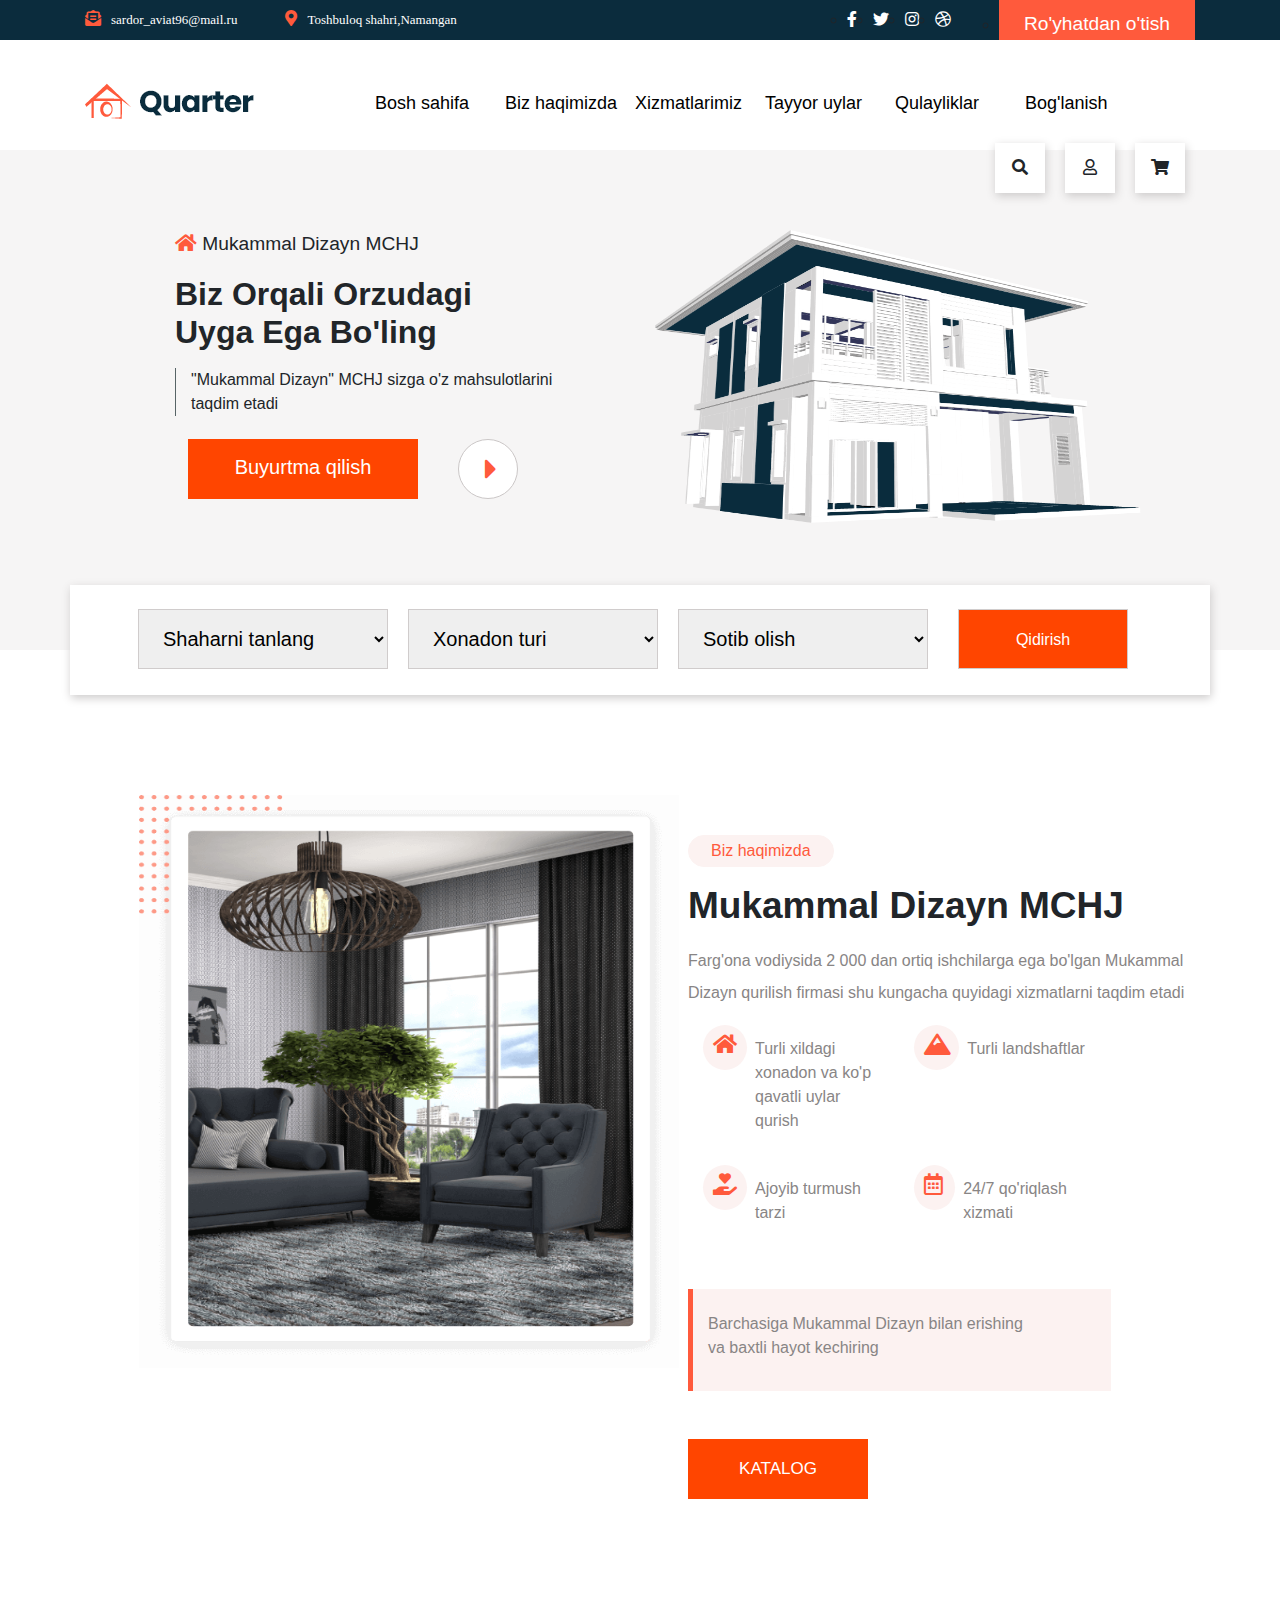
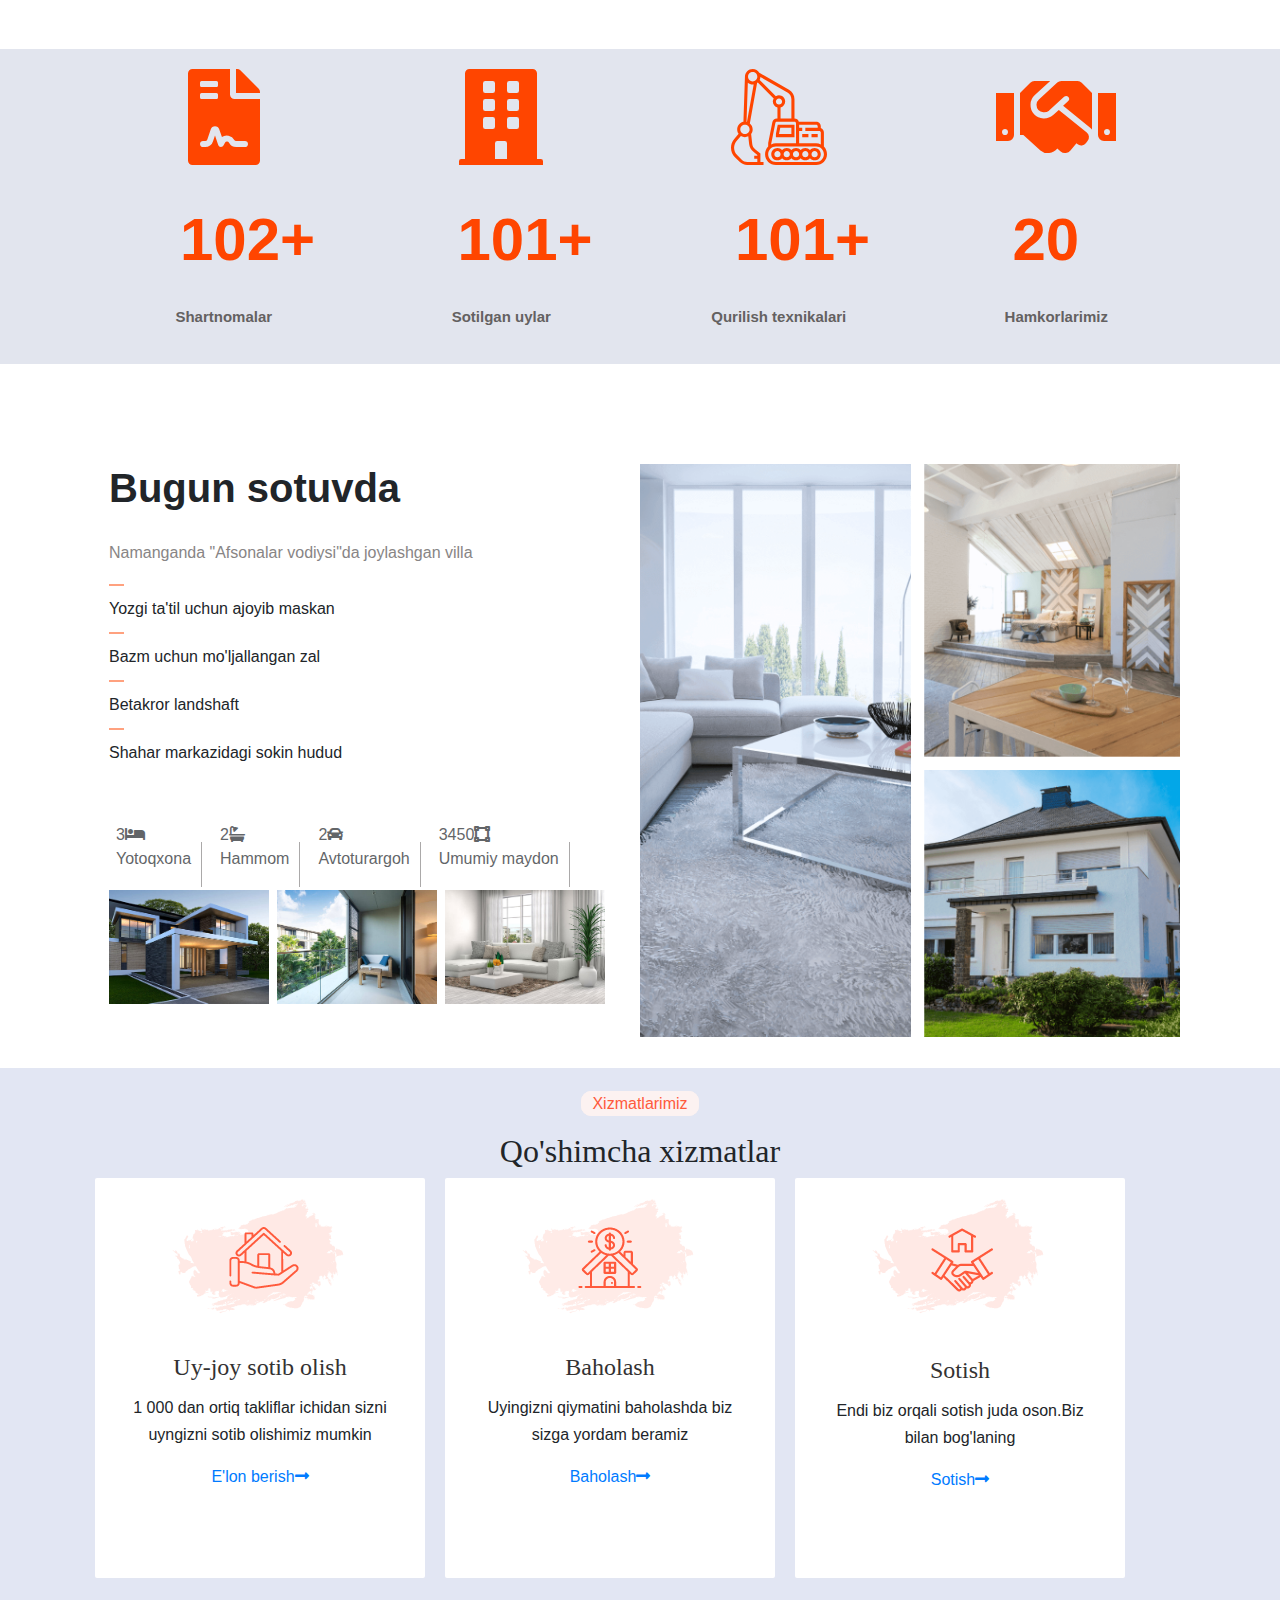
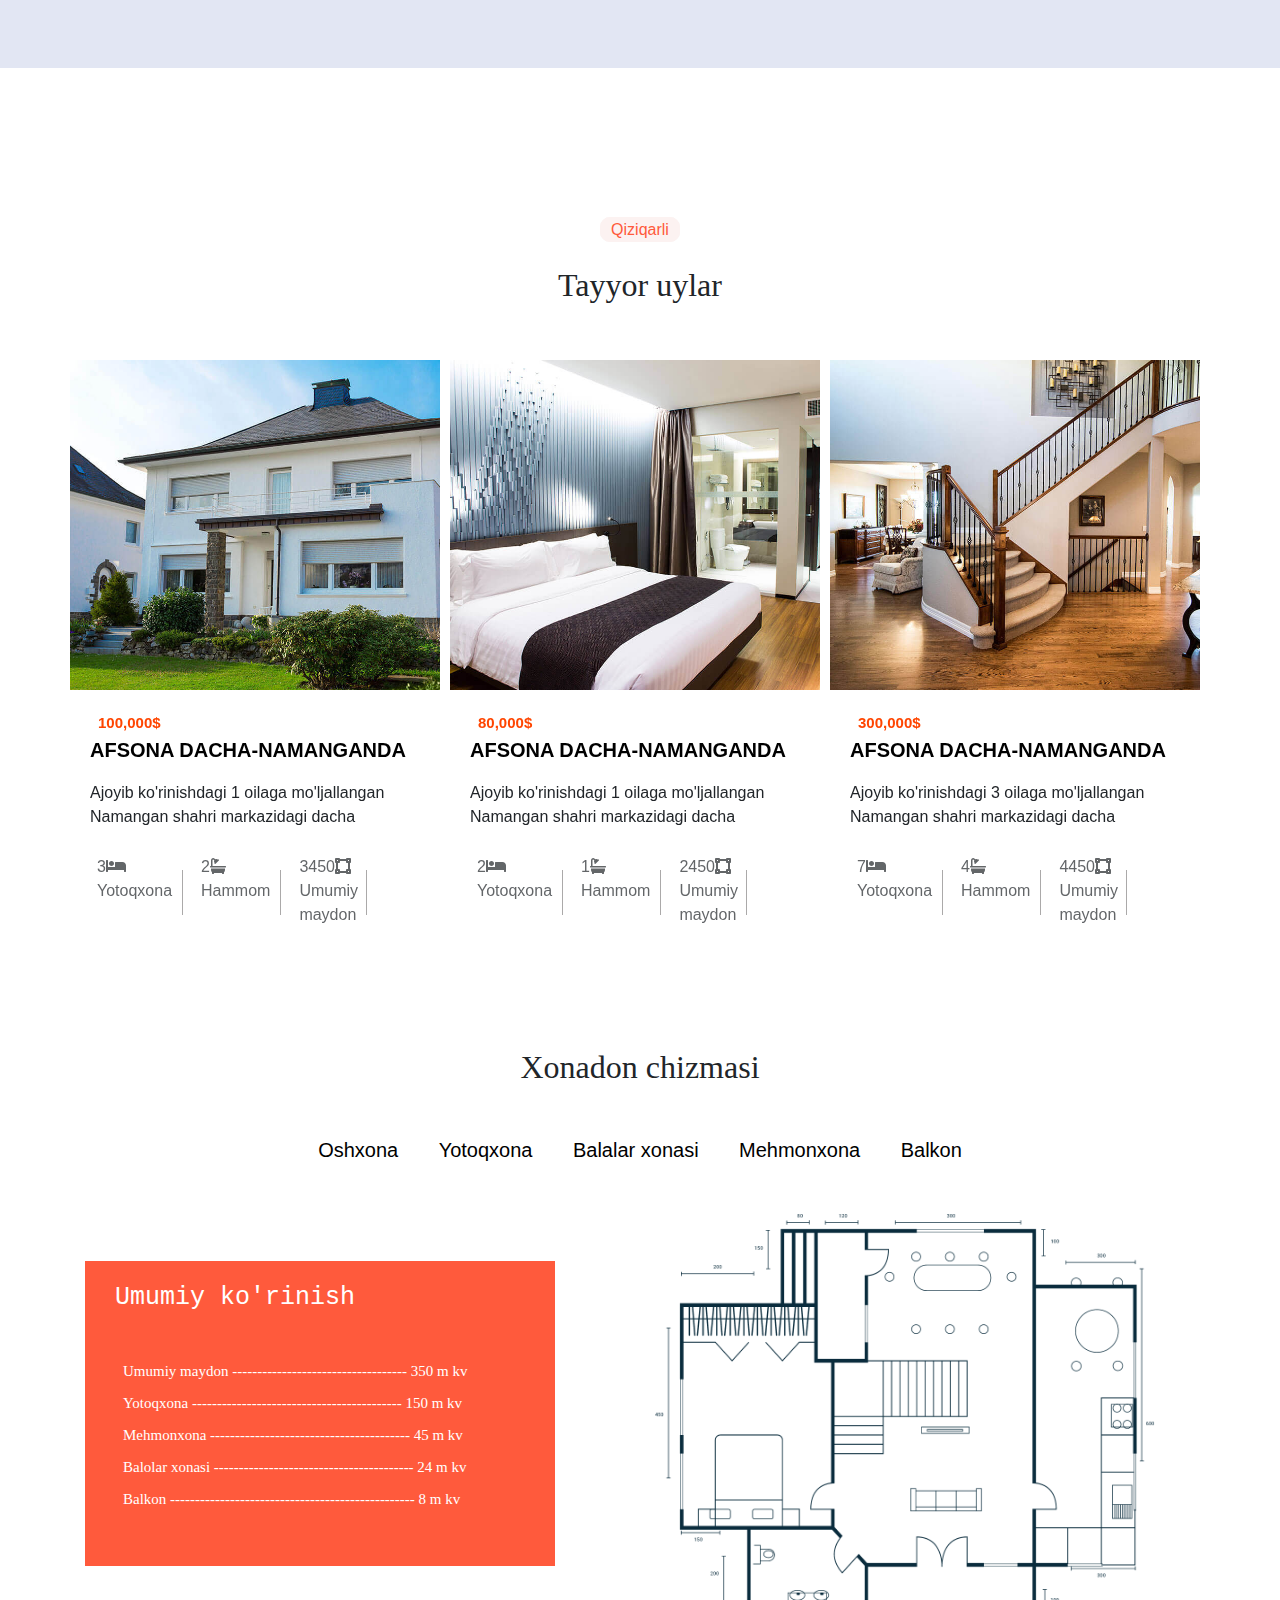
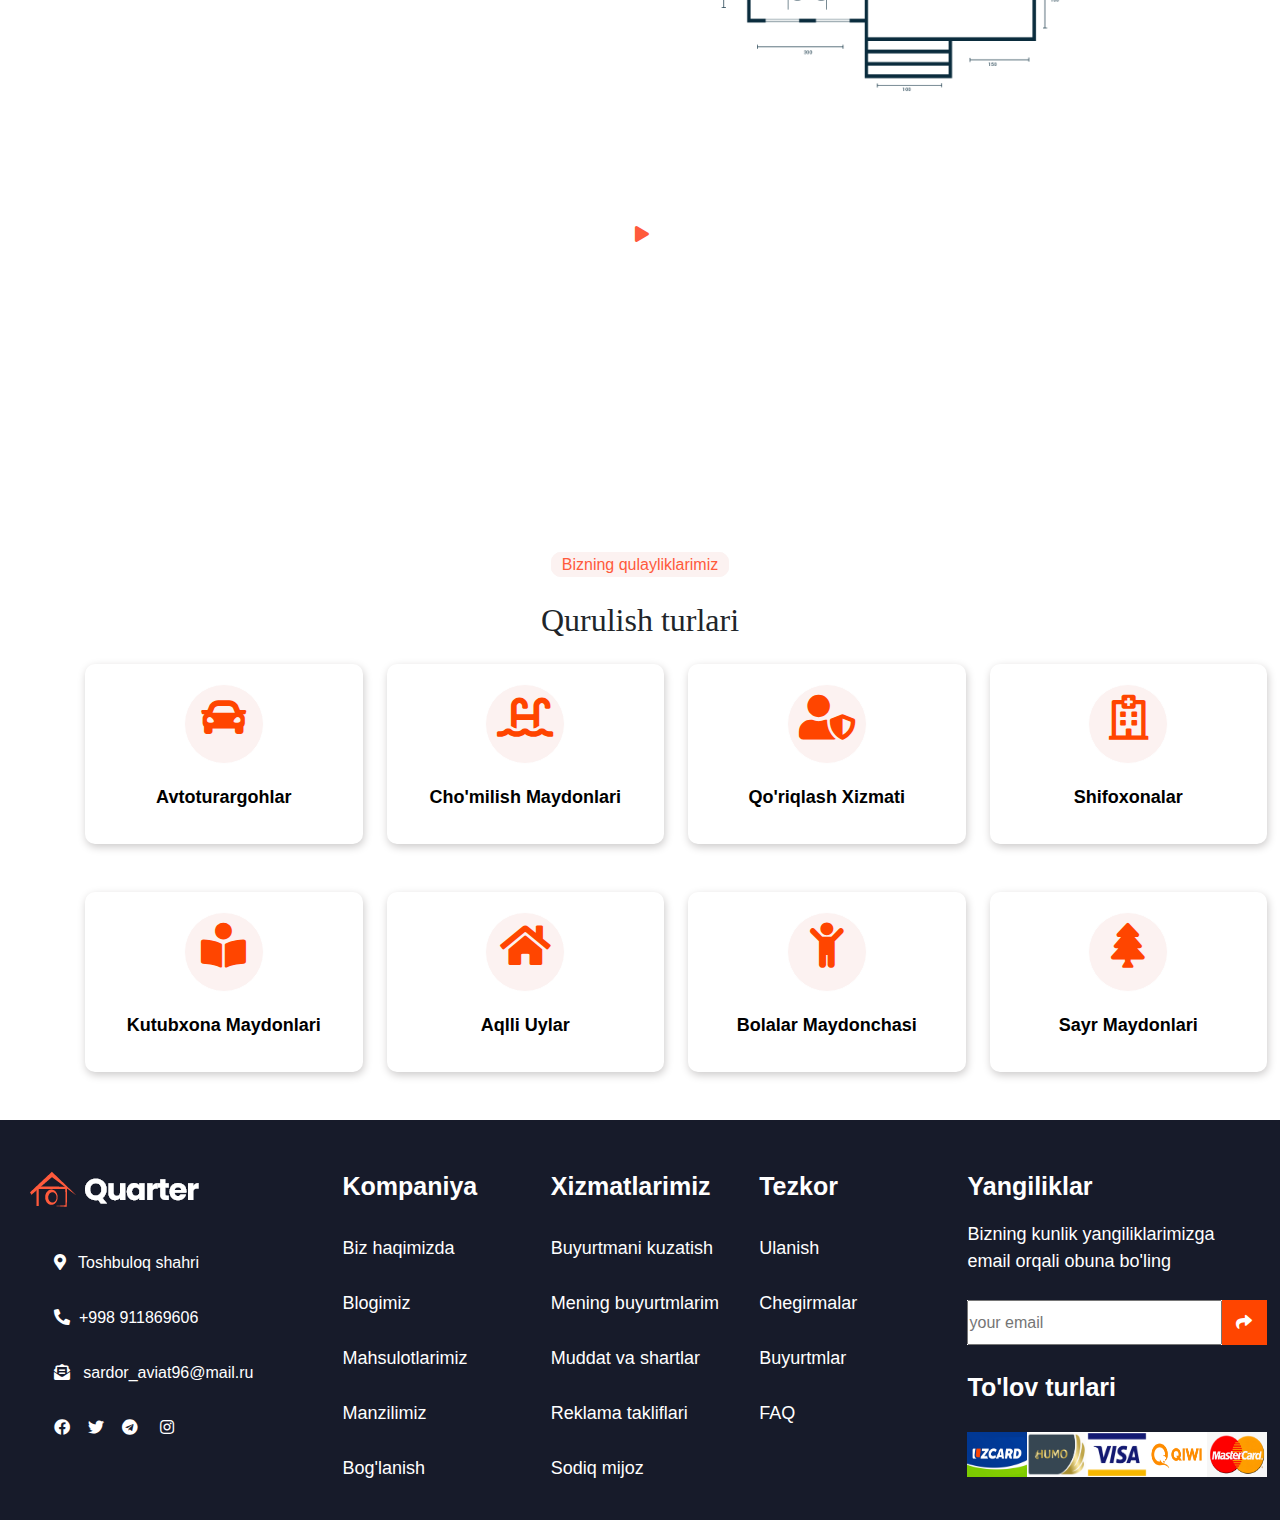
<file: index.html>
<!DOCTYPE html>
<html lang="en">
<head>
    <title>Title</title>
    <meta charset="UTF-8">
    <meta name="viewport" content="width=device-width, initial-scale=1.0">
    <link rel="stylesheet" href="https://cdnjs.cloudflare.com/ajax/libs/font-awesome/5.15.4/css/all.min.css" integrity="sha512-1ycn6IcaQQ40/MKBW2W4Rhis/DbILU74C1vSrLJxCq57o941Ym01SwNsOMqvEBFlcgUa6xLiPY/NS5R+E6ztJQ==" crossorigin="anonymous" referrerpolicy="no-referrer" />
    <link rel="stylesheet" href="css/main.css">
    <link rel="stylesheet" href="css/footer.css">
    <link rel="stylesheet" href="Bootstrap/CSS/bootstrap.min.css">
    <link rel="stylesheet" href="./slick-1.8.1/slick/slick.css">
    <link rel="stylesheet" href="./slick-1.8.1/slick/slick-theme.css">

</head>
<body>
    <header class="header">
        <div class="container-fluid top-header">
            <div class="container ">
                <div class="row">

                    <div class="col-7">
                        <ul class="d-flex" >
                            <li class="mail">
                                <i class="fas fa-envelope-open-text"></i>
                                <a href="https://mail.ru/">sardor_aviat96@mail.ru</a>
                            </li>

                            <li class="mail ml-5">
                                <i class="fas fa-map-marker-alt"></i>
                                <p class="">Toshbuloq shahri,Namangan</p>
                            </li>
                        </ul>
                    </div>

                    <div class="col-5">
                        <div class="top-bar-right">
                            <ul class="list">

                                <li>
                                    <ul class="d-flex list-style float-right m-auto" >
                                        <li class="ml-3 padding-top-icon">
                                            <a href="https://facebook.com/"><i class=" fab fa-facebook-f"></i></a>
                                        </li>
                                        <li class="ml-3 padding-top-icon">
                                            <a href="https://twitter.com/"><i class=" fab fa-twitter"></i></a>
                                        </li>
                                        <li class="ml-3 padding-top-icon">
                                            <a href="https://instagram.com/"><i class="fab fa-instagram"></i></a>
                                        </li>
                                        <li class="ml-3 padding-top-icon">
                                            <a href="https://dribbble.com/"><i class=" fab fa-dribbble"></i></a>
                                        </li>
                                        <li class="ml-5 ">
                                            <div class="btn-top-header ">
                                                <a class="text-decoration-none  font " href="#">Ro'yhatdan o'tish</a>
                                            </div>
                                        </li>
                                    </ul>
                                </li>
                                <li>

                                </li>



                            </ul>
                        </div>
                    </div>


                </div>
            </div>
        </div>

        <div class="container bottom-header" >
            <div class="row">
                <div class="col-3">
                    <img src="images/logo.png" alt="">
                </div>
                <div class="col-9">
                    <div class="header-menu" id="header">
                        <nav>
                            <div>
                                <ul class="header-menu-ul ">
                                    <li class=""><a href="#header">Bosh sahifa</a></li>
                                    <li><a href="#about-us">Biz haqimizda</a></li>
                                    <li><a href="#our-services">Xizmatlarimiz</a></li>
                                    <li><a href="#ready-houses">Tayyor uylar</a></li>
                                    <li><a href="#comfort">Qulayliklar</a></li>
                                    <li><a href="#contact">Bog'lanish</a></li>
                                </ul>
                            </div>
                        </nav>
                    </div>
                </div>
                <div class="col">
                    <div class="header-icon float-right">
                        <div class="icon-width">
                            <div>
                                <i class="fas fa-search"></i>
                            </div>
                        </div>
                        <div class="icon-width">
                            <div>
                                <i class="far fa-user"></i>
                            </div>
                        </div>
                        <div class="icon-width">
                            <div>
                                <i class="fas fa-shopping-cart"></i>
                            </div>
                        </div>
                    </div>
                </div>
            </div>
        </div>
    </header>
<!--    Pasdagi FIND YOUR DREAM HOUSE BY US  DIVNIKI -->


    <div class="container-fluid main1 ">
        <div class="container">
            <div class="row d-flex">
            <div class="col-6 main3">
                <div class="margin-left">
                    <div class="icon-home">
                        <p class="font"><i class="fas fa-home"></i> Mukammal Dizayn MCHJ</p>
                    </div>
                    <div class="slide-title">
                        <h2><b>Biz Orqali Orzudagi <br>Uyga Ega Bo'ling</b></h2>
                    </div>
                    <div class="mt-3 slide-left-line">
                        <p>"Mukammal Dizayn" MCHJ sizga o'z mahsulotlarini <br> taqdim etadi</p>
                    </div>
                    <div class="btn d-flex">
                        <div class="button ">
                            <p class="">Buyurtma qilish</p>
                        </div>
                        <div class="circle ">
                            <i class="fas fa-caret-right fa-2x"></i>
                        </div>
                    </div>
                </div>
            </div>
            <div class="col-6 main2">
                <img class="main-img" src="images/21.png" alt="">
            </div>
            </div>
        </div>
    </div>
<!--  Form tab pasdagi container  -->

    <div class="container">
        <div class="row ">
            <div class="form-tab">
                <div class="ml-5 mt-4">
                    <form class="d-flex" action="#">
                        <div class="select margin-left-form">
                            <select class="select-form" name="choose-name" id="">
                                <option value="choose-name">Shaharni tanlang</option>
                                <option value="chicago">Namangan</option>
                                <option value="london">Farg'ona</option>
                                <option value="Paris">Andijon</option>
                                <option value="munchester">Toshkent</option>
                            </select>
                        </div>
                        <div class="select margin-left-form">
                            <select class="select-form" name="choose-name" >
                                <option value="choose-name">Xonadon turi</option>
                                <option value="chicago">Ko'p qavatli</option>
                                <option value="london">Villa</option>
                                <option value="Paris"></option>
                                <option value="munchester">Munchester</option>
                            </select>
                        </div>
                        <div class="select margin-left-form">
                            <select class="select-form" name="choose-name" id="#">
                                <option value="choose-name">Sotib olish</option>
                                <option value="chicago">Sotib olish</option>
                                <option value="london">Sotish</option>
                                <option value="Paris">Ijaraga berish</option>
                                <option value="munchester">Ijaraga olish</option>
                            </select>
                        </div>
                        <div class="buy-now">
                            <div class="btn-find-now">
                                <p>Qidirish</p>
                            </div>
                        </div>
                    </form>
                </div>
            </div>
        </div>
    </div>

    <div class="container-fluid">
        <div class="container">
            <div class="row">
                <div class="col-6 img-home">
                    <div class="home-design">
                        <img src="images/7.png" alt="">
                    </div>
                </div>
                <div class="col-6 img-home-right pl-5 ">
                    <div class="about-us" id="about-us">
                        <p>Biz haqimizda</p>
                    </div>
                    <div class="heading-title mt-4">
                        <h1><b>Mukammal Dizayn MCHJ</b></h1>
                        <p class="mt-4">
                            Farg'ona vodiysida 2 000 dan ortiq ishchilarga ega bo'lgan Mukammal Dizayn
                            qurilish firmasi shu kungacha quyidagi xizmatlarni taqdim etadi
                        </p>
                    </div>
                    <div class="d-flex">
                        <div class="col-5 d-flex">
                            <div class="icon-2"><i class="fas fa-home fa-lg"></i></div>
                            <p class="ml-2 mt-2 pt-1 color-p">Turli xildagi xonadon va ko'p qavatli uylar qurish</p>
                        </div>
                        <div class="col-5 d-flex">
                        <div class="icon-2"> <i class="fas fa-mountain fa-lg"></i></div>
                            <p class="ml-2 mt-2 pt-1 color-p">Turli landshaftlar</p>
                        </div>

                    </div>
                    <div class="d-flex mt-3">
                        <div class="col-5 d-flex">
                            <div class="icon-2"><i class="fas fa-hand-holding-heart fa-lg"></i></div>
                            <p class="ml-2 mt-2 pt-1 color-p">Ajoyib turmush tarzi</p>
                        </div>
                        <div class="col-5 d-flex">
                            <div class="icon-2"> <i class="far fa-calendar-alt fa-lg"></i></div>
                            <p class="ml-2 mt-2 pt-1 color-p">24/7 qo'riqlash xizmati</p>
                        </div>

                    </div>
                    <div class="col-10 comment mt-5">
                        <p class="mt-2">Barchasiga Mukammal Dizayn bilan  erishing <br>
                           va baxtli hayot kechiring</p>
                    </div>
                    <div class="mt-5">
                        <div class="button3">
                            <p class="">KATALOG</p>
                        </div>
                    </div>
                </div>
            </div>
        </div>    
    </div>

<!--Counter js ----- pasdagi container-fluid-->

    <div class="container-fluid animation-counter">
        <div class="container">
            <div class="row">
                <div class=" col-12  d-flex">
                    <div class=" col-3 counter-icon ">
                        <div>
                            <i class="fas fa-file-contract fa-6x"></i>
                            <div class="value1 d-flex" >
                                <p class="value" counter="300">0</p>
                                <p class="">+</p>
                            </div>
                            <div class="counter-title">
                                <p>Shartnomalar</p>
                            </div>
                        </div>
                    </div>
                    <div class="col-3 counter-icon ">
                        <div>
                            <i class="fas fa-building fa-6x"></i>
                        </div>
                        <div class="value1 d-flex" >
                            <p class="value" counter="197">0</p>
                            <p class="">+</p>
                        </div>
                        <div class="counter-title">
                            <p>Sotilgan uylar</p>
                        </div>
                    </div>
                    <div class="col-3 counter-icon">
                        <div>
                            <img src="images/excavator.svg" alt="">
                        </div>
                        <div class="value1 d-flex" >
                            <p class="value" counter="150">0</p>
                            <p class="">+</p>
                        </div>
                        <div class="counter-title">
                            <p>Qurilish texnikalari</p>
                        </div>
                    </div>
                    <div class="col-3 counter-icon">
                        <div>
                            <i class="fas fa-handshake fa-6x"></i>
                        </div>
                        <div class="value1 d-flex" >
                            <p class="value" counter="20">0</p>
                            
                        </div>
                        <div class="counter-title">
                            <p>Hamkorlarimiz</p>
                        </div>
                    </div>
                </div>
            </div>
        </div>
    </div>

   <div class="container">
       <div class="row about-us-row d-flex col-12">
            <div class="col-6 pl-4 ">
                <div class="today">
                        <h1><b>Bugun sotuvda</b></h1>
                    <div>
                        <p class="pt-3">Namanganda "Afsonalar vodiysi"da joylashgan villa</p>

                        <div class="ul-list">
                            <ul class="">
                                <li class="ul-list-ul">Yozgi ta'til uchun ajoyib maskan</li>
                                <li class="ul-list-ul">Bazm uchun mo'ljallangan zal</li>
                                <li class="ul-list-ul">Betakror landshaft</li>
                                <li class="ul-list-ul">Shahar markazidagi sokin hudud</li>
                            </ul>

                        </div>
                        <div class="bottom-ul">
                            <ul class="bottom-ul-ul ">
                                <li class="bottom-ul-li"><span class="">3<i class="fas fa-bed"></i></span><br>Yotoqxona</li>
                                <li class="bottom-ul-li"><span>2<i class="fas fa-bath"></i></span><br>Hammom</li>
                                <li class="bottom-ul-li"><span>2<i class="fas fa-car"></i></span><br>Avtoturargoh</li>
                                <li class="bottom-ul-li"><span>3450<i class="fas fa-vector-square"></i></span><br>Umumiy maydon</li>
                            </ul>
                        </div>
                    </div>
                    <div class=" ul-images">
                        <ul class="ul-images-ul d-flex ">
                            <li class="mr-2"><a href="images/11.jpg" target="_blank"><img src="images/11.jpg" alt=""></a></li>
                            <li class="mr-2"><a href="images/12.jpg" target="_blank"><img src="images/12.jpg" alt=""></a></li>
                            <li ><a href="images/13.jpg" target="_blank"><img src="images/13.jpg" alt=""></a></li>
                        </ul>
                    </div>

                </div>



            </div>
           <div class="col-6 img-home pr-5">
               <img src="images/9.png" alt="">
           </div>
       </div>
   </div>

<!--Tepadagi div Today Sells Properties bilan boshlangan heading -->

    <div class="container-fluid card-container mt-5">
        <div class="container">
            <div class="row">
                <div class="col-12 align-center mt-4">
                    <p class="mb-3 our-services" id="our-services">Xizmatlarimiz</p>
                    <h2 class="mt-3 focus ">Qo'shimcha xizmatlar</h2>
                </div>
            </div>
            <div class="row row-card">
                <div class="card-find align-items-center align-center ">
                    <img class="img-card " src="images/21%20(1).png" alt="">
                    <div class="card-body">
                        <h4 class="card-title"><a href="#">Uy-joy sotib olish</a></h4>
                        <p class="card-text">1 000 dan ortiq takliflar ichidan sizni uyngizni sotib olishimiz mumkin</p>
                        <a href="#">E'lon berish<i class="fas fa-long-arrow-alt-right"></i></a>

                    </div>
                </div>
                <div class="card-find align-items-center align-center ">
                    <img class="img-card " src="images/22.png" alt="">
                    <div class="card-body">
                        <h4 class="card-title"><a href="#">Baholash</a></h4>
                        <p class="card-text">Uyingizni qiymatini baholashda biz sizga yordam beramiz</p>
                        <a href="#">Baholash<i class="fas fa-long-arrow-alt-right"></i></a>

                    </div>
                </div>
                <div class="card-find align-items-center align-center ">
                    <img class="img-card " src="images/23.png" alt="">
                    <div class="card-body">
                        <h4 class="card-title">
                            <a href="#">Sotish</a>
                        </h4>
                        <p class="card-text">Endi biz orqali sotish juda oson.Biz bilan bog'laning</p>
                        <a href="#">Sotish<i class="fas fa-long-arrow-alt-right"></i></a>

                    </div>
                </div>

            </div>

        </div>
    </div>
   

       <!-- slick slider divi pasdagi  -->

        <div class="container mt-10 ">
            <div class="align-center">
                <p class="our-services" id="ready-houses">Qiziqarli</p> 
            </div>
            <div class="align-center mt-4 ">
                <h1 class="focus">Tayyor uylar</h1>
            </div>



            <div class="row d-flex card_slide_carousel">

                <div class="zoom mt-5 mb-3">
                    <div class="card_slider ">
                        <div class="child bg-one"></div>  
                    </div>
                    <div class="title-house">
                       <p class="price_color ml-2">100,000$</p>
                            <a class="bold" href="#">Afsona Dacha-Namanganda</a>        
                            <p class="mt-3">Ajoyib ko'rinishdagi 1 oilaga mo'ljallangan <br>Namangan shahri markazidagi dacha </p>   
                            <div class="title-ul">
                                <ul class="title-ul-ul ">
                                    <li class="title-ul-li"><span class="">3<i class="fas fa-bed"></i></span><br>Yotoqxona</li>
                                    <li class="title-ul-li"><span>2<i class="fas fa-bath"></i></span><br>Hammom</li>
                                    <li class="title-ul-li"><span>3450<i class="fas fa-vector-square"></i></span><br>Umumiy maydon</li>
                                </ul>
                            </div>      
                    </div>    
                </div>
                <div class="zoom mt-5 mb-3">
                    <div class="card_slider ">
                        <div class="child bg-two"></div>  
                    </div>
                    <div class="title-house">
                        <p class="price_color ml-2">80,000$</p>
                             <a class="bold" href="#">Afsona Dacha-Namanganda</a>        
                             <p class="mt-3">Ajoyib ko'rinishdagi 1 oilaga mo'ljallangan <br>Namangan shahri markazidagi dacha </p>   
                             <div class="title-ul">
                                 <ul class="title-ul-ul ">
                                     <li class="title-ul-li"><span class="">2<i class="fas fa-bed"></i></span><br>Yotoqxona</li>
                                     <li class="title-ul-li"><span>1<i class="fas fa-bath"></i></span><br>Hammom</li>
                                     <li class="title-ul-li"><span>2450<i class="fas fa-vector-square"></i></span><br>Umumiy maydon</li>
                                 </ul>
                             </div>      
                     </div> 
                   
                </div>
                <div class="zoom  mt-5 mb-3">
                    <div class="card_slider ">
                        <div class="child bg-three"></div>  
                    </div>
                    <div class="title-house">
                        <p class="price_color ml-2">300,000$</p>
                             <a class="bold" href="#">Afsona Dacha-Namanganda</a>        
                             <p class="mt-3">Ajoyib ko'rinishdagi 3 oilaga mo'ljallangan <br>Namangan shahri markazidagi dacha </p>   
                             <div class="title-ul">
                                 <ul class="title-ul-ul ">
                                     <li class="title-ul-li"><span class="">7<i class="fas fa-bed"></i></span><br>Yotoqxona</li>
                                     <li class="title-ul-li"><span>4<i class="fas fa-bath"></i></span><br>Hammom</li>
                                     <li class="title-ul-li"><span>4450<i class="fas fa-vector-square"></i></span><br>Umumiy maydon</li>
                                 </ul>
                             </div>      
                     </div>   
                </div>
                <div class="zoom  mt-5 mb-3">
                    <div class="card_slider ">
                        <div class="child bg-four"></div>  
                    </div>
                    <div class="title-house">
                        <p class="price_color ml-2">56,000$</p>
                             <a class="bold" href="#">Favvora majmuasi</a>        
                             <p class="mt-3">Ajoyib ko'rinishdagi 1 oilaga mo'ljallangan <br>Namangan shahri markazidagi xonadon</p>   
                             <div class="title-ul">
                                 <ul class="title-ul-ul ">
                                     <li class="title-ul-li"><span class="">2<i class="fas fa-bed"></i></span><br>Yotoqxona</li>
                                     <li class="title-ul-li"><span>1<i class="fas fa-bath"></i></span><br>Hammom</li>
                                     <li class="title-ul-li"><span>600<i class="fas fa-vector-square"></i></span><br>Umumiy maydon</li>
                                 </ul>
                             </div>      
                     </div> 
                </div>
                <div class="zoom  mt-5 mb-3">
                    <div class="card_slider ">
                        <div class="child bg-five"></div>  
                    </div>
                    <div class="title-house">
                        <p class="price_color ml-2">60,000$</p>
                             <a class="bold" href="#">Istiqlol turar-joy majmuasi</a>        
                             <p class="mt-3"> 3-etajda joylashgan o'zgacha 1 oilaga mo'ljallangan xonadon </p>   
                             <div class="title-ul">
                                 <ul class="title-ul-ul ">
                                     <li class="title-ul-li"><span class="">2<i class="fas fa-bed"></i></span><br>Yotoqxona</li>
                                     <li class="title-ul-li"><span>1<i class="fas fa-bath"></i></span><br>Hammom</li>
                                     <li class="title-ul-li"><span>220<i class="fas fa-vector-square"></i></span><br>Umumiy maydon</li>
                                 </ul>
                             </div>      
                     </div> 
                </div>
                <div class="zoom  mt-5 mb-3">
                    <div class="card_slider ">
                        <div class="child bg-six"></div>  
                    </div>
                    <div class="title-house">
                        <p class="price_color ml-2">700,000$</p>
                             <a class="bold" href="#">Qamchiq dovonidagi Villa</a>        
                             <p class="mt-3">Qamchiq dovonida joylashgan Villa <br> Vertalyot xizmati mavjud</p>   
                             <div class="title-ul">
                                 <ul class="title-ul-ul ">
                                     <li class="title-ul-li"><span class="">10<i class="fas fa-bed"></i></span><br>Yotoqxona</li>
                                     <li class="title-ul-li"><span>10<i class="fas fa-bath"></i></span><br>Hammom</li>
                                     <li class="title-ul-li"><span>5450<i class="fas fa-vector-square"></i></span><br>Umumiy maydon</li>
                                 </ul>
                             </div>      
                     </div> 
                </div>
                <div class="zoom  mt-5 mb-3">
                    <div class="card_slider ">
                        <div class="child bg-seven"></div>  
                    </div>
                    <div class="title-house">
                        <p class="price_color ml-2">100,000$</p>
                             <a class="bold" href="#">Toshbuloq kompleksi</a>        
                             <p class="mt-3">Toshbuloq shahridagi ko'p qavatli uylar. <br>Barcha xonadolar sotuvda</p>   
                             <div class="title-ul">
                                 <ul class="title-ul-ul ">
                                     <li class="title-ul-li"><span class="">3<i class="fas fa-bed"></i></span><br>Bedrooms</li>
                                     <li class="title-ul-li"><span>2<i class="fas fa-bath"></i></span><br>Bathrooms</li>
                                     <li class="title-ul-li"><span>300<i class="fas fa-vector-square"></i></span><br>square Ft</li>
                                 </ul>
                             </div>      
                     </div> 
                </div>
            </div>                
        </div>
  <!-- Apartment area start -->
        
    <div class="container mt-5" >
        <div class="row   ">
            <div class="col-lg-12">
                <div class=" apartment_plan align-center  ">
                    <div>
                        
                        <h1 class="focus mt-4 ">Xonadon chizmasi</h1>
                        <div class="apartment_type mt-5 ">
                            <ul class="apartment_ul">
                                <li><a href="#oshxona">Oshxona</a></li>
                                <li><a href="#bedroom">Yotoqxona</a></li>
                                <li><a href="#for-child">Balalar xonasi</a></li>
                                <li><a href="#mehmonxona">Mehmonxona</a></li>
                                <li><a href="#balcon">Balkon</a></li>
                            </ul>
                        </div>
                    </div>
                </div>        
                <div class="mt-5 tab_container">
                        <div class="tab_one" id="umumiy">
                            <div class="row">
                                <div class="col-lg-6 col-sm-6">
                                    <div class="tab_one_left">
                                        
                                        <div class="tab_one_left_p mt-5">
                                            <p class="tab_title">Umumiy ko'rinish</p>
                                            <p></p>
                                        </div>
                                        <div class="tab_one_left_p_p mt-2 ">
                                            <p>Umumiy maydon  ----------------------------------- 350 m kv</p>
                                            <p>Yotoqxona      ------------------------------------------ 150 m kv</p>    
                                            <p>Mehmonxona     ---------------------------------------- 45 m kv</p>    
                                            <p>Balolar xonasi ----------------------------------------   24 m kv</p>    
                                            <p>Balkon       ------------------------------------------------- 8 m kv</p>   
                                        </div>
                                    </div>   
                                </div>
                                <div class="col-lg-6 col-sm-6">
                                    <div class="tab_one_img">
                                        <img src="images/24.png" alt="">   
                                    </div>
                                </div>
                           </div>     
                        </div>
                           
                </div>    
                        
    
                
            </div>
            
        </div>
    </div>        
<!-- Video area start -->
    <div class="container-fluid background-video mt-5 ">
        <div class="bg-image" id="bg-image">
            <div class="bg-image-a">
                <a href="#"><i class="fas fa-play"></i></a>
            </div>
        </div>
    </div>

    <!-- Bizning qulayliklarimiz  bo'limi boshlandi -->
        <div class="container mt-5">
            <div class="row">
                <div class="col-12 ">
                    <div class="our-aminities">
                        <p class="our-services" id="comfort">Bizning qulayliklarimiz</p>
                        <h1 class="focus mt-4">Qurulish turlari</h1>
                    </div>
                    <div class="row mt-4">
                        <div class="col-12 d-flex ">
                            
                            <div class="col-3 card-building d-flex mr-4 ">
                                <a href="#" class="category-title">
                                    <div class="category-icon">
                                        <i class="fas fa-car"></i>
                                   </div>
                                  Avtoturargohlar
                                </a>
                            </div>
                            <div class="col-3 card-building d-flex mr-4 ">
                                <a href="#" class="category-title">
                                    <div class="category-icon">
                                        <i class="fas fa-swimming-pool"></i>
                                   </div>
                                  Cho'milish Maydonlari
                                </a>
                            </div>
                            <div class="col-3 card-building d-flex mr-4 ">
                                <a href="#" class="category-title">
                                    <div class="category-icon">
                                        <i class="fas fa-user-shield"></i>
                                   </div>
                                  Qo'riqlash Xizmati
                                </a>
                            </div>
                            <div class="col-3 card-building d-flex ">
                                <a href="#" class="category-title">
                                    <div class="category-icon">
                                        <i class="far fa-hospital"></i>
                                   </div>
                                  Shifoxonalar
                                </a>
                            </div>
                        </div>
                    

                    </div>
                    <div class="row mt-5">
                        <div class="col-12 d-flex ">
                            

                            <div class="col-3 card-building d-flex mr-4 ">
                                <a href="#" class="category-title">
                                    <div class="category-icon">
                                        <i class="fas fa-book-reader"></i>
                                   </div>
                                  Kutubxona Maydonlari
                                </a>
                            </div>
                            <div class="col-3 card-building d-flex mr-4 ">
                                <a href="#" class="category-title">
                                    <div class="category-icon">
                                        <i class="fas fa-home"></i>
                                   </div>
                                  Aqlli Uylar
                                </a>
                            </div>
                            <div class="col-3 card-building d-flex mr-4 ">
                                <a href="#" class="category-title">
                                    <div class="category-icon">
                                        <i class="fas fa-child"></i>
                                   </div>
                                  Bolalar Maydonchasi
                                </a>
                            </div>
                            <div class="col-3 card-building d-flex ">
                                <a href="#" class="category-title">
                                    <div class="category-icon">
                                        <i class="fas fa-tree"></i>
                                   </div>
                                  Sayr Maydonlari
                                </a>
                            </div>              
                        </div>

                        

                    </div>
                        
                </div>
            </div>
        </div>

    <!-- Beginning footer menu -->
    <div class="container-fluid footer">
        <div class="row mt-5">
            <div class="col-12 d-flex mt-5">
                <div class="col-3">
                    <div class="footer_one">
                        <p class="logo"><img src="images/logo-2.png" alt=""></p>
                        <ul class="ul_height ml-4">
                            <li class="mt-4"><i class="fas fa-map-marker-alt">&nbsp;&nbsp;&nbsp;</i>Toshbuloq shahri</li>
                            <li><i class="fas fa-phone-alt" id="contact"></i>&nbsp;&nbsp;+998 911869606</li>
                            <li><i class="fas fa-envelope-open-text"></i>&nbsp;&nbsp; sardor_aviat96@mail.ru</li>
                            <li class="social_logos"><a href="#"><i class="fab fa-facebook"></i></a>&nbsp;&nbsp;&nbsp;&nbsp;<a href="#"><i class="fab fa-twitter"></i></a>&nbsp;&nbsp;&nbsp;&nbsp;<a href="#"><i class="fab fa-telegram"></i></a>&nbsp;&nbsp;&nbsp;&nbsp;&nbsp;<a href="#"><i class="fab fa-instagram"></i></a></li>
                        </ul>
                    </div>
                </div>
                <div class="col-2">
                    <div class="footer-menu">
                        <p class="">Kompaniya</p>
                        <ul class="ul_height ul_weight">
                            <li><a href="#">Biz haqimizda</a></li>
                            <li><a href="#">Blogimiz</a></li>
                            <li><a href="#">Mahsulotlarimiz</a></li>
                            <li><a href="#">Manzilimiz</a></li>
                            <li><a href="#">Bog'lanish</a></li>
                        </ul>
                    </div>
                </div>
                <div class="col-2">
                    <div class="footer-menu">
                        <p>Xizmatlarimiz</p>
                        <ul class="ul_height ul_weight">
                            <li><a href="#">Buyurtmani kuzatish</a></li>
                            <li><a href="#">Mening buyurtmlarim</a></li>
                            <li><a href="#">Muddat va shartlar</a></li>
                            <li><a href="#">Reklama takliflari</a></li>
                            <li><a href="#">Sodiq mijoz</a></li>
                        </ul>
                    </div>
                </div>
                <div class="col-2">
                    <div class="footer-menu">
                        <p>Tezkor</p>
                        <ul class="ul_height ul_weight">
                            <li><a href="#">Ulanish</a></li>
                            <li><a href="#">Chegirmalar</a></li>
                            <li><a href="#">Buyurtmlar</a></li>
                            <li><a href="#">FAQ</a></li>
                            
                        </ul>
                    </div>
                </div>
                <div class="col-3">
                    <div class="email">
                        <p>Yangiliklar</p>
                        <span>Bizning kunlik yangiliklarimizga email orqali obuna bo'ling</span>
                        <div class="">
                            <input class="add-email" type="email" placeholder="your email">
                            <div class="">
                                <a href="#"><i class="fas fa-share"></i></a>
                            </div>
                        </div>
                        <p class="mt-4">To'lov turlari</p>
                        <!-- Beginning payment -->
                        <div class="payment">
                            <!-- <div class="pay-type bg-uzkard"></div>
                            <div class="pay-type bg-humo"></div>
                            <div class="pay-type bg-visa"></div>
                            <div class="pay-type bg-master"></div>
                            <div class="pay-type bg-qiwi"></div> -->
                            <img src="images/uzkard.jpg" alt="">
                            <img src="images/humo.png" alt="">
                            <img src="images/visa.png" alt="">
                            <img src="images/qiwi.png" alt="">
                            <img src="images/mastercard.png" alt="">
                        </div>
                    </div>
                </div>
            </div>
        </div>
    </div>



    



</body>


<script src="./js/jquery.min.js"></script>
<script src="./slick-1.8.1/slick/slick.js"></script>
<script src="js/slider.js"></script>
<script>
//Animation Counter js kodi boshlandi
    const counters = document.querySelectorAll('.value');
    const speed = 9000;

    counters.forEach( counter => {
        const animate = () => {
            const value = +counter.getAttribute('counter');
            const data = +counter.innerText;

            const time = value / speed;
            if(data < value) {
                counter.innerText = Math.ceil(data + time);
                setTimeout(animate, 7);
            }else{
                counter.innerText = value;
            }

        }

        animate();
    });
//    Animation counter kodi



</script>
</html>
</file>
<file: css/main.css>
*{
    margin: 0;
    padding: 0;
    box-sizing: border-box!important;
    font-family: sans-serif,Verdana;
}
.header{
    height: 150px;


}
.top-header{
    background: #0B2C3D;
    width: 100%;
    height: 40px;
}
.bottom-header{
    height: 100px;
    margin-top: 40px;
}
.mail{
    display: flex;
   padding: 10px 0;
}
.mail a{
    font-size: 13px;
    font-family: Verdana;
    text-decoration: none;
    padding: 0 0 0 10px;
    color: white;
}

.mail p{
    font-size: 13px;
    font-family: Verdana;
    padding: 0 0 0 10px;
    color: white;
}

.mail a:hover{
    color: #ff5a3c;
    text-decoration: none;
}

.mail i{

    color: #ff5a3c;
}
.list{
    list-style-type: none;
    margin: 0 !important;
    padding: 0 !important;
}
.list-style li i{
    color: white;
}
.list-style li i:hover{
    color: orangered;
}
.btn-top-header{
    background:  #ff5a3c;
    height: 40px;
    padding: 10px;
}
.btn-top-header:hover{
    background: #a32005;
}
.btn-top-header a{
    padding: 5px 15px;
    color: white;
    text-decoration: none;
    list-style-type: none;
}
.btn-top-header a:hover{
    color: white;
}
.padding-top-icon{
    padding: 8px 0;
}
.font{
    font-family: sans-serif;
    font-size: larger;
    
}
.header-menu-ul{
    list-style-type: none;
    display: flex;
}
.header-menu-ul li{
    margin: 10px 5px;
    width: 120px;
}
.header-menu-ul li a{
    text-decoration: none;
    font-size: 18px;
    color: black;
    font-family: sans-serif;
}
.header-icon{
    display: flex;
}
.icon-width{
    display: flex;
    margin: 0 10px;
    width: 50px;
    height: 50px;
    background: white;
    box-shadow: 1px 3px 9px #cccaca
}
.icon-width div{
    margin: 25% auto;
}
.icon-width:hover {
    background: #ff5a3c;
    color: white;
}
.main1{
    background: #f6f5f5;
    height: 500px;
}
.main-img{
    right: 30px;
    height: 80%;
    width: 90%;

}
.main2{
    margin-top: 80px;

}
.main3{
    margin-top: 80px;
}
.margin-left{
    margin-left: 90px;
}
.icon-home p i{
    color:  #ff5a3c;
}
.slide-title h1{
    font-size: 50px;
    font-family: "Arial Black"!important;
}
.slide-left-line{
    border-left: 1px solid #576466;
    padding-left: 15px;
}
.button{
    width: 230px;
    height: 60px;
    color: white;
    font-size: 20px;
    padding: 13px 5px;
    background: #ff5a3c;
    background: linear-gradient(to left, orangered 50%, white 50%) right;
    background-size: 200%;
    transition: .2s ease-out;
}
.button:hover{
    background-position: left;
    color: black;
    border: 1px solid black;
}
.circle{
    width: 60px;
    height: 60px;
    background: white;
    border-radius: 50%;
    margin-left: 40px;
    padding-top: 13px;
    padding-left: 5px;
    border: 1px solid #cbc7c7;

}
.circle i{
    color: #ff5a3c;
}
.form-tab{
    margin-top: -65px;
    width: 100%;
    height: 110px;
    background: white;
    z-index: 1;
    box-shadow: 1px 3px 9px #cccaca
}
.select-form{
    border: 1px solid #d0cccc;
    width: 250px;
    height: 60px;
    font-size: 20px;
    padding-left: 20px;
}
.select-form option{
    height: 30px;
}
.margin-left-form{
    margin-left: 20px;
}
.btn-find-now{
    background: orangered;
    background: linear-gradient(to left, orangered 50%, white 50%) right;
    background-size: 200%;
    transition: .2s ease-out;
    color: white;
    margin-left: 30px;
    text-align: center;
    padding-top: 18px;
    border: 1px solid #d0cccc;
    width: 170px;
    height: 60px;
}
.btn-find-now:hover{
    background-position: left;
    color: black;
    border: 1px solid black;
}
.img-home{
    height: 500px;
}
.home-design{
    margin-top: 100px;
    text-align: center;
    padding-left: 10%;
}
.about-us{
    padding-left: 22px;
    padding-right: 22px;
    margin-top: 140px;
    border: 1px solid #fcf2f1;
    background: #fcf2f1;
    display: inline-block;
    color:  #ff5a3c;
    border-radius: 25px;
}
.about-us p{
    margin: 3px auto;
}
.heading-title h1{
    font-size: 37px;
    font-weight: 700;
    line-height: 0.8;
}
.heading-title p{
    line-height: 2;
    color: #888585;
}
.dot{
    color:#ff5a3c;
    font-size: 60px;
    border-radius: 50%;
}
.icon-2{
    width: 45px;
    height: 45px;
    background: #fcf2f1;
    padding: 9px 10px ;
    border-radius: 50%;
    color: #ff5a3c;
}
.color-p{
    color: #888585;
}
.comment{
    background: #fcf2f1;
    color: #888585;
    padding: 15px 10px ;
    border-left: 5px solid #ff5a3c;
}
.button3{
    text-align: center;
    width: 180px;
    height: 60px;
    color: white;
    font-size: 17px;
    padding: 17px 5px;
    background: #ff5a3c;
    background: linear-gradient(to left, orangered 50%, white 50%) right;
    background-size: 200%;
    transition: .2s ease-out;
}

.button3:hover{
    background-position: left;
    color: black;
    border: 1px solid black;
}
.animation-counter{
    margin-top: 150px!important;
    padding: 20px 0;
    background-color: #e2e5ee;
    height: auto;
}
.counter-icon{
    text-align: center;
    color: orangered;
}
.value1{
    margin-top: 30px;
    padding-left: 80px;
    text-align: center;
    font-size: 60px;
    font-weight: bold;
}
.counter-title{
   font-family: "Cooper Black"!important;
    margin-top: 5px;
    color: #646161;;
    font-weight: bold;
    font-size: 15px;
}
.about-us-row{
    margin-top: 100px;

}
.img-home img {
    width: 540px;
    height: 573px;
}
.today h1{
    font-weight: inherit;
    font-family: "Arial Black";
}
.today div p{
    color: #888585;
    line-height: 200%;
}
.ul-list ul li{
    line-height: 300%;
    position: relative;
    display: flex;
}
.ul-list ul{
    list-style-type: none;
}
.ul-list-ul::before {
    position: absolute;
    content: "";
    width: 15px;
    height: 1px;
    background: orangered;

    transform: translateY(-50%);
}
.bottom-ul-ul {
    list-style-type: none;
    display: flex;
    padding-top: 20px;
}
.bottom-ul-li{
    margin-right: 15px;
    padding: 10px 7px 3px 7px;
    opacity: 0.7;
}
.bottom-ul-li::after{
    position: absolute;
    content: "";
    margin-left: 10px;
    width: 1px;
    height: 45px;
    top: 68%;
    background-color: #888585;
}
.ul-images-ul{
    list-style-type: none;
}
.ul-images-ul li a img{
    width: 160px;
    height: 114px;
}
.align-center{
    text-align: center;
}
.about-us-2{
    padding-left: 22px;
    padding-right: 22px;
    border: 1px solid #fcf2f1;
    background: #fcf2f1;

    color:  #ff5a3c;
    border-radius: 25px;
}
.about-us-2 p{
    margin: 3px auto;
}
.our-services{
    display: inline;
    padding: 3px 10px;
    border: 1px solid #fcf2f1;
    border-radius: 10px;
    background: #fcf2f1;
    color:  #ff5a3c;

}
.focus{
    font-family: "Arial Black";
    font-size: xx-large;
}
.card-container{
    background-color: #e2e6f3;
    height: 600px;
}
.card-find{
    width: 330px;
    height: 400px;
    background-color: white;
    padding: 15px 10px;
    border-radius: 2px;
    margin: 0 10px;
}
.card-text{
    line-height: 170%;
}
.card-title a {
    font-family: "Arial Black";
    color: rgb(51, 50, 50);
}
.card-title a:hover{
    color: #ff5a3c;
    text-decoration: none;
}
.card-body a:hover{
    text-decoration: none;
    color: orangered;
    
}
.row-card{
    margin: 0 auto!important;
}
.zoom{
    width:400px;
    height: 600px;
    margin: 0px;
    padding: 0;
}
.card_slider{
    width: 370px;
    height:330px;
    overflow: hidden;
    position: relative;
    display: inline-block;
	cursor: pointer;
}
.bg-one{background-image: url("../images/1.jpg");}
.bg-two{background-image: url("../images/2.jpg");}
.bg-three{background-image: url("../images/3.jpg");}
.bg-four{background-image: url("../images/4.jpg");}
.bg-five{background-image: url("../images/5.jpg");}
.bg-six{background-image: url("../images/6.jpg");}
.bg-seven{background-image: url("../images/8.jpg");}

.child{
    height: 100%;
    width: 100%;
    background-size: cover;
    background-repeat: no-repeat;
    -webkit-transition: all .3s;
    -moz-transition: all .3s;
    -o-transition: all .3s;
    transition: all .3s;
}
.card_slider:hover .child, .card_slider:focus .child {
    -ms-transform: scale(1.1);
    -moz-transform: scale(1.1);
    -webkit-transform: scale(1.1);
    -o-transform: scale(1.1);
    transform: scale(1.1);
} 
.card_slider img{
    width: 100%;
}
.slider{
    border: 1px solid grey;
    background-color: orangered;
}
.title-house{
    padding: 15px 10px 5px 20px;
    margin: 0;
    box-sizing: border-box;
}
.price_color{
    color: orangered;
    font-size: 15px;
    font-weight: bold;
    margin: 0;
}
.bold{
    text-decoration: none;
    color: black;
    font-size: 20px;
    font-weight: bold;
    font-family: sans-serif;
    text-transform: uppercase;
}
.bold:hover{
    text-decoration: none;
    color: orangered;
    transition: all 0.5s;
}
.title-ul-ul {
    list-style-type: none;
    display: flex;
}
.title-ul-li{
    margin-right: 15px;
    padding: 10px 7px 3px 7px;
    opacity: 0.7;
}
.title-ul-li::after{
    position: absolute;
    content: "";
    margin-left: 10px;
    width: 1px;
    height: 45px;
    top: 84%;
    background-color: #888585;
}
.apartment_ul{
    list-style-type: none;
}
.apartment_ul li{
    display: inline;
    margin: 0 18px;
}
.apartment_ul li a{
    text-decoration: none;
    font-size: 20px;
    font-family: sans-serif;
    color: black;
    border-bottom: 2px solid transparent;
}
.apartment_ul li a:focus {
    color: #ff5a3c;
    border-color: #ff5a3c;
    background-color: transparent;
}
.apartment_ul li a:active {
    color: #ff5a3c;
    border-color: #ff5a3c;
    background-color: transparent;
}
.tab_one_img img{
    width: 500px;
}
.tab_one_left{
    background-color: #ff5a3c;
    color: white;
    width: 470px;
}
.tab_title{
    font-size: 25px!important;
    padding-top: 25px;
    padding-bottom: 25px;
    font-family:monospace!important;
}
.tab_one_left_p p{
    font-size: 15px;
    line-height: 1.5rem;
    margin: 0 30px;
    font-family: -webkit-pictograph;
    
}
.tab_one_left_p_p p{
    font-family: -webkit-pictograph;
    font-size: 15px;
    line-height: 1rem;
}
.tab_one_left_p_p{
    padding: 20px 38px 43px 38px;
}
.background-video{
     height: 350px;   
}
.bg-image {
    
    padding-top: 70px;
    background-image: url(../images/19.jpg);
    height: 100%; 
    width: 100%;
    background-attachment: fixed;
    background-repeat: no-repeat;
    background-size: contain;
    text-align: center;
    position: relative;
    min-height: 250px;
    
  }
  .bg-image-a{
      
      margin: 0 auto;  
      width: 50px;
      height: 50px;
      padding: 12px 19px;
      background-color: white;
      border: 1px solid white;
      border-radius: 50%;
      color:  #ff5a3c;
      animation: pulse1 2s infinite; 
     
  }
  .bg-image-a a{
    color: #ff5a3c;
    
   }

   @-webkit-keyframes bg-image-a {
    0% {
      -webkit-box-shadow: 0 0 0 0 rgba(19, 18, 17, 0.4);
    }
    70% {
        -webkit-box-shadow: 0 0 0 10px rgba(20, 19, 14, 0);
    }
    100% {
        -webkit-box-shadow: 0 0 0 0 rgba(19, 19, 20, 0);
    }
  }
  @keyframes bg-image-a {
    0% {
      -moz-box-shadow: 0 0 0 0 rgba(248, 7, 7, 0.4);
      box-shadow: 0 0 0 0 rgba(252, 4, 4, 0.4);
    }
    70% {
        -moz-box-shadow: 0 0 0 10px rgba(248, 7, 7, 0.4);
        box-shadow: 0 0 0 10px rgba(248, 7, 7, 0.4);
    }
    100% {
        -moz-box-shadow: 0 0 0 0 rgba(248, 7, 7, 0.4);
        box-shadow: 0 0 0 0 rgba(248, 7, 7, 0.4);
    }
  }

.our-aminities{
    margin: 15px auto;
    text-align: center;
}
.card-building{
    background-color: white;
    height: 180px;
    /* border: 1px solid #cccaca; */
    border-radius: 10px;
    margin: 0!important;
    padding: 0!important;
    box-shadow: 1px 3px 9px #cccaca;
   
}
.mt-10{
    margin-top: 150px;
}
.card-building a:hover{
    color: white!important;
    background-color: orangered;
    text-decoration: none;
    border-radius: 10px;
}
.card-building-icon{
    width: 100px;
    height: 80px;
    border: 1px solid white;
    border-radius: 50%;
    color: orangered;
}
.card-building a{
    width: 100%;
    text-align: center;
    text-decoration: none;
}
.category-icon{
    width: 80px;
    height: 80px;
    border: 1px solid white;
    border-radius: 100%;
    background-color: #fcf2f1;
    margin: 20px auto;
    font-size: 45px;
    color: orangered;
    
}
 .category-title{
     font-size: 18px;
     font-weight: bold;
     color: black;
 }

 .slick-prev,
.slick-next
{
    font-size: 0;
    line-height: 0;
    position: absolute;
    top: 50%;
    display: block;
    width: 20px;
    height: 20px;
    padding: 0;
    -webkit-transform: translate(0, -50%);
    -ms-transform: translate(0, -50%);
    transform: translate(0, -50%);
    cursor: pointer;
    color: orangered;
    border: none;
    outline: none;
    background: black;
}
.footer{
    height: 400px;
    background-color: #171B2A;
    color: white;
}
.footer ul{
    width: 200px;
    list-style: none;
}
.social_logos a{
    color: white;
}
.social_logos a:hover{
    color: orangered;
}
.ul_height li{
    line-height: 55px;
    position: relative;
}
.ul_weight li a{
    font-size: 18px;
    font-weight: 400;
    color: white;
    text-decoration: none;
}
.footer-menu p{
    font-size: 25px;
    font-weight: 700;
}
</file>
<file: css/footer.css>
/* footer-menu */
.footer-menu ul {
  margin: 0;
  padding: 0;
}

.footer-menu ul li {
  position: relative;
}

.footer-menu ul li a {
  position: relative;
}

.footer-menu ul li a::before {
  position: absolute;
  content: "//";
  left: 0;
  top: 50%;
  -webkit-transform: translateY(-50%);
          transform: translateY(-50%);
  -webkit-transition: inherit;
  transition: inherit;
  opacity: 0;
  visibility: hidden;
  margin-left: -20px;
  color: orangered;
}

.footer-menu ul li:hover a {
  padding-left: 20px;
  color: orangered;
}

.footer-menu ul li:hover a::before {
  opacity: 1;
  visibility: visible;
  margin-left: 0;
}

.email p {
  font-size: 25px;
  font-weight: 700;
}

.email span {
  font-size: 18px;
  font-weight: 400;
}

.email div {
  display: -webkit-box;
  display: -ms-flexbox;
  display: flex;
  margin-top: 25px;
  width: 300px;
  height: 45px;
  background-color: white;
  position: relative;
}

.email div div {
  margin: 0;
  padding: 0;
  width: 15%;
  height: 100%;
  position: absolute;
  right: 0;
  background-color: orangered;
  -webkit-box-align: center;
      -ms-flex-align: center;
          align-items: center;
  padding-left: 14px;
  padding-right: 14px;
}

.email div div a {
  text-decoration: none;
}

.email div div a i {
  color: white;
}

.add-email {
  width: 85%;
}

.add-email:focus {
  border: 1px solid orangered;
  -webkit-box-shadow: none;
          box-shadow: none;
}

.payment {
  width: 300px;
  height: 30px;
}

.payment img {
  width: 20%;
  height: 100%;
}

.payment .pay-type {
  width: 20%;
  height: 100%;
  float: left;
}
/*# sourceMappingURL=footer.css.map */
</file>
